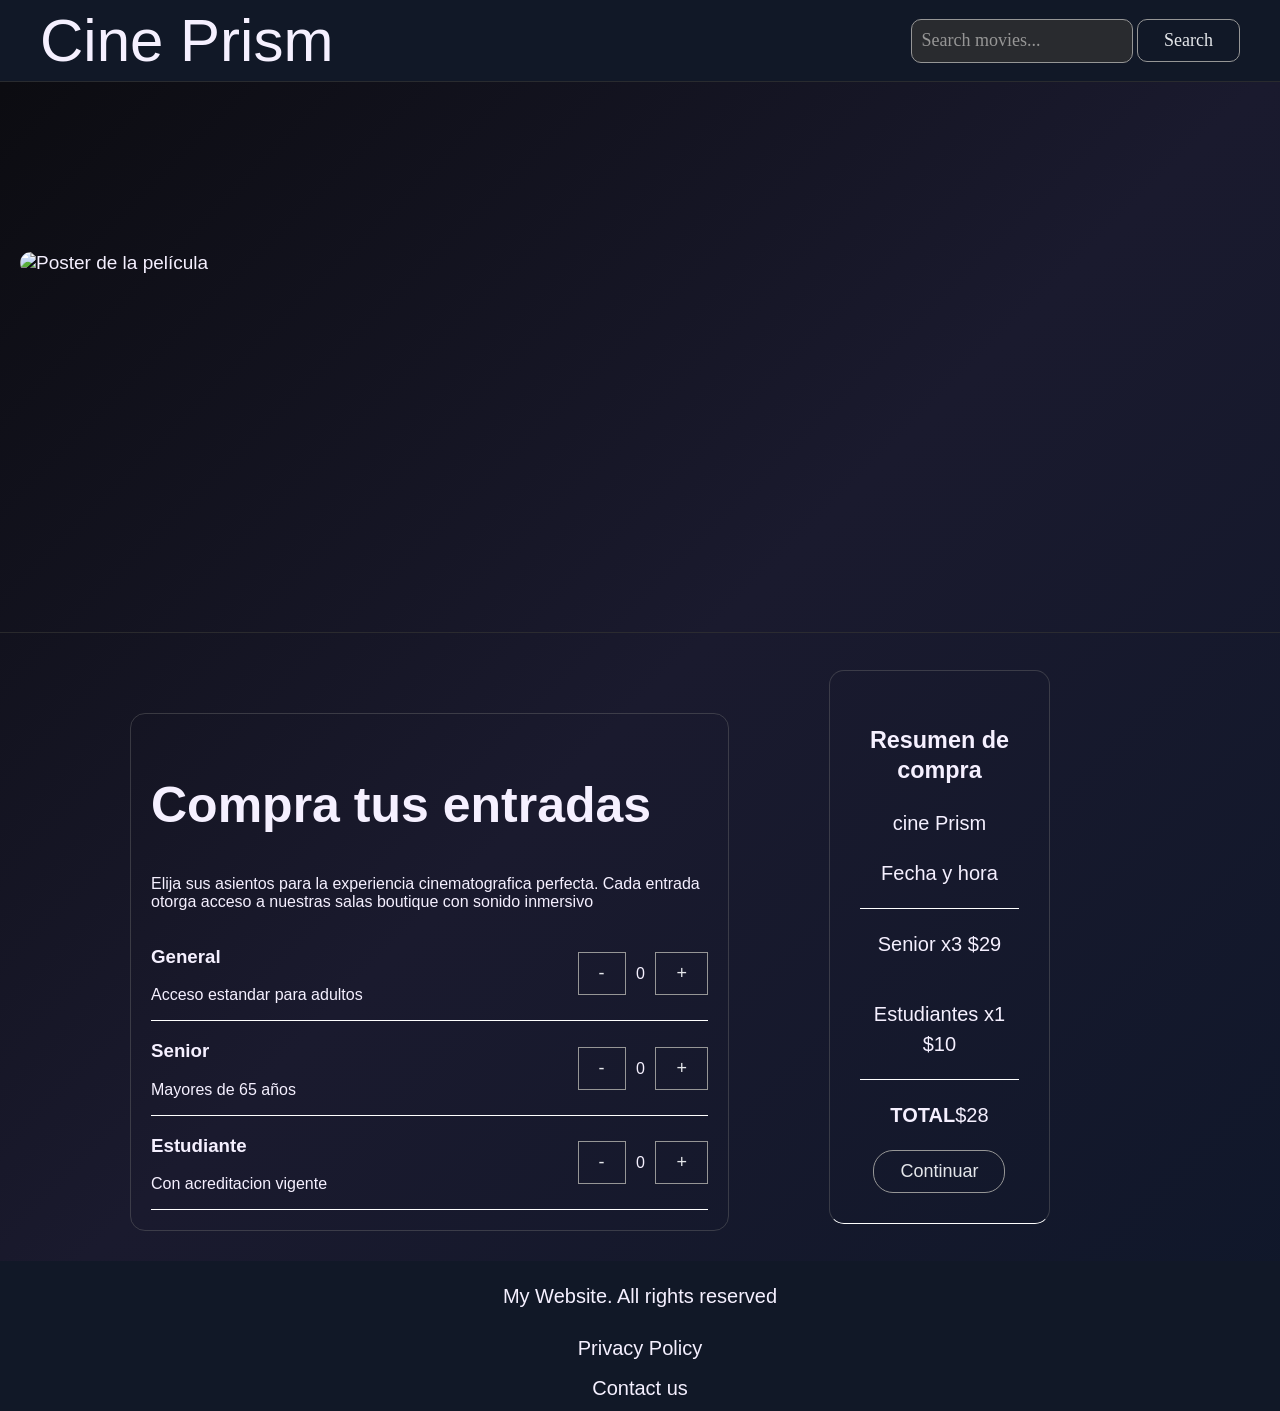
<file: pelicula/pelicula.html>
<!DOCTYPE html>
<html lang="en">

<head>
    <meta charset="UTF-8">
    <meta name="viewport" content="width=device-width, initial-scale=1.0">
    <title>Document</title>
    <link rel="stylesheet" href="pelicula.css">
</head>

<body>
    <nav class="navbar">
        <h1 class="logo">Cine Prism</h1>
        <div class="search-container">
            <input type="text" placeholder="Search movies..." id="input-search">
            <div id="search-results">

            </div>
            <button id="buscar">Search</button>
        </div>
    </nav>

    <div id="cont-pelicula">
        <div class="fondo"></div>
        <img id="imagen-pelicula" alt="Poster de la película">

        <div id="info-principal">
            <h1 id="titulo-pelicula"></h1>
            <span id="titulo-original-pelicula"></span>
            <p id="sinopsis-pelicula"></p>
            <div class="info-pelicula">
            <p id="duracion-pelicula"></p>
            <p id="estado-pelicula"></p>
                </div>
        </div>

    </div>

    <div class="contenedor-general">

        <div class="entradas-contenedor">

            <h2>Compra tus entradas</h2>
            <p>Elija sus asientos para la experiencia cinematografica perfecta.
                Cada entrada otorga acceso a nuestras salas boutique con sonido inmersivo
            </p>

            <div class="general">
                <div class="info-texto">
                    <h3>General</h3>
                    <p>Acceso estandar para adultos</p>
                </div>
                <div class="botones-compra">
                    <button>-</button>
                    <span>0</span>
                    <button>+</button>
                </div>
            </div>

            <div class="senior">
                <div class="info-texto">
                    <h3>Senior</h3>
                    <p>Mayores de 65 años</p>
                </div>
                <div class="botones-compra">
                    <button>-</button>
                    <span>0</span>
                    <button>+</button>
                </div>
            </div>

            <div class="estudiante">
                <div class="info-texto">
                    <h3>Estudiante</h3>
                    <p>Con acreditacion vigente</p>
                </div>
                <div class="botones-compra">
                    <button>-</button>
                    <span>0</span>
                    <button>+</button>
                </div>
            </div>

        </div>

        <div class="compra-resumen">

            <div class="resumen">
            <h3>Resumen de compra</h3>
            <p>cine Prism</p>
            <p>Fecha y hora</p>
</div>


            <div class="entradas">
                <p>Senior x3 $29</p>
                <p>Estudiantes x1 $10</p>
            </div>

            <div class="total">
                <p><strong>TOTAL</strong>$28</p>
                <button>Continuar</button>
            </div>
        </div>

    </div>

    <footer class="footer">
        <p>My Website. All rights reserved</p>
        <a href="#">Privacy Policy</a>
        <a href="#">Contact us</a>
    </footer>

    <script src="pelicula.js"></script>
</body>

</html>
</file>
<file: pelicula/pelicula.css>
@font-face {
    font-family: 'GuardianLaser';
    src: url('./fonts/Guardian/guardianlaserital.ttf');
}

@font-face {
    font-family: 'Joanna Solotype';
    src: url('./fonts/Guardian/Joanna\ Solotype\ CG\ Regular.otf');
}

:root {
  --color-bg:            #0A0F1C;
  --color-navbar:        #111827;
  --color-card:          #171e2e;
  --color-border:        #1F2937;
  --color-input-bg:      #1F2937;
  --color-btn-primary:   #3B82F6;
  --color-filter-active: #7C3AED;
  --color-accent:        #333333b7;
  --color-text:          #E5E7EB;
  --color-text-muted:    #9CA3AF;
  --color-border-buttons: #969696;
  --color-hero-bg:       linear-gradient(135deg, #0B0B0F, #1A1A2E, #0F172A);
  --font-display: 'Bebas Neue', sans-serif;
  --font-body:    'Outfit', sans-serif;
}

body {
    background: var(--color-hero-bg);
    color: #F5F0FF;
    font-family: sans-serif;
    margin: 0;
    padding: 0;
}

.navbar {
    display: flex;
    justify-content: space-between;
    align-items: center;
    height: 1px;
    padding: 40px;
    background-color: var(--color-navbar);
    border-bottom: 1px solid var(--color-accent);
}

.logo {
    font-size: 60px;
    color: var(--color-title);
   font-family:'Smooch Sans', sans-serif;
   font-weight: 100;
    
}

.search-container input {
    background-color: var(--color-accent);
    color: var(--color-hover-text);
    border: 1px solid var(--color-border-buttons);
    padding: 12px 10px;
    border-radius: 10px;
    font-size: 16px;
}

#search-results {
    display: none;
     position: absolute;
    background-color: var(--color-navbar);
    border: 1px solid var(--color-border);
    border-radius: 10px;
    width: 300px;
    z-index: 10;
}

.search-container input::placeholder {
    color: var(--color-border-buttons);
    font-family: "calibri";
    font-size: 18px;
}

.search-container button {
    padding: 10px 26px;
    background-color: var(--color-primary);
    border-radius: 10px;
    border: 1px solid var(--color-border-buttons);
    font-size: 18px;
    color: var(--color-text);
    font-family: "calibri";
}

.search-container button:hover {
    cursor: pointer;
    background-color: #3636369b;
    color: var(--black);
}

#cont-pelicula button {
     padding: 10px 10px;
    background-color: var(--color-primary);
    border-radius: 10px;
    border: 1px solid var(--color-border-buttons);
    font-size: 18px;
    color: var(--color-text);
    font-family: "calibri";
    width: 200px;
}
#imagen-pelicula {
    padding: 20px;
    border-radius: 40px;
    width: 240px;
    margin-top: 150px;
    margin-right: 40px;
}

#cont-pelicula {
    display: flex;
    gap: 70px;
    align-items: flex-start;
    justify-content: flex-start;
    font-size: 19px;
    position: relative;
    height: 550px;
    border-bottom: 1px solid var(--color-accent);
}

.fondo {
    background-size: cover;
    background-position: center;
    filter: blur(7px);
    position: absolute;
    width: 100%;
    height: 100%;
    z-index: -1;
}

#cont-pelicula p {
    width: 400px;
}



#info-principal {
    display: flex;
    flex-direction: column;
    font-size: 20px;
    margin-top: 8%;
    position: relative;
    right: 80px;
    color: var(--color-text);

}

#info-secundaria {
    display: flex;
    flex-direction: column;
}


.botones-compra button{
    padding: 10px 20px;
    background-color: var(--color-primary);
    border: 0.5px solid var(--color-border-buttons);
    font-size: 18px;
    color: var(--color-text);
}

.botones-compra span {
    margin: 0 6px;
}

.total button {
      padding: 10px 26px;
    background-color: var(--color-primary);
    border: 1px solid var(--color-border-buttons);
    font-size: 18px;
    color: var(--color-text);
    border-radius: 20px;
}

.contenedor-general {
    display: flex;
    justify-content: space-between;
    font-size: 16px;
    gap: 100px;
    align-items: center;
    padding: 30px;

}

.entradas-contenedor {
    width: 700px;
    margin-left: 100px;
    border: 1px solid rgba(117, 117, 117, 0.389);
    border-radius: 15px;
    padding: 20px;
    margin-top: 50px;
    
}

.info-pelicula {
    display: flex;
gap: 20px;
justify-content: flex-start;
width: fit-content;
}


.compra-resumen {
    width: 200px;
    margin-right: 200px;
    border: 1px solid rgb(117, 117, 117, 0.389);
    border-radius: 15px;
    padding: 30px;
    height: 1%;
    font-size: 20px;
    text-align: center;
    line-height: 30px;
}

.general,
.senior,
.estudiante {
    display: flex;
    justify-content: space-between;
    align-items: center;
    border-bottom: 1px solid white;
}

.entradas-contenedor h2 {
    font-size: 50px;
}

.compra-resumen,
.entradas,
.resumen {
    border-bottom: 1px solid white;
}
 
.entradas {
    display: flex;
    flex-direction: column;
    justify-content: space-between;
}

.botones-compra button:hover,
.total button:hover {
    cursor: pointer;
    background-color: #767676a1;
}


.footer {
    background-color: var(--color-navbar);
    height: 150px;
    display: flex;
    flex-direction: column;
    justify-content: center;
    align-items: center;
    font-size: 20px;
    color: var(--lavender);
}

.footer a {
    text-decoration: none;
    line-height: 40px;
    color: var(--lavender);
}

.footer a:hover {
    color: var(--purple-mid);
}
</file>
